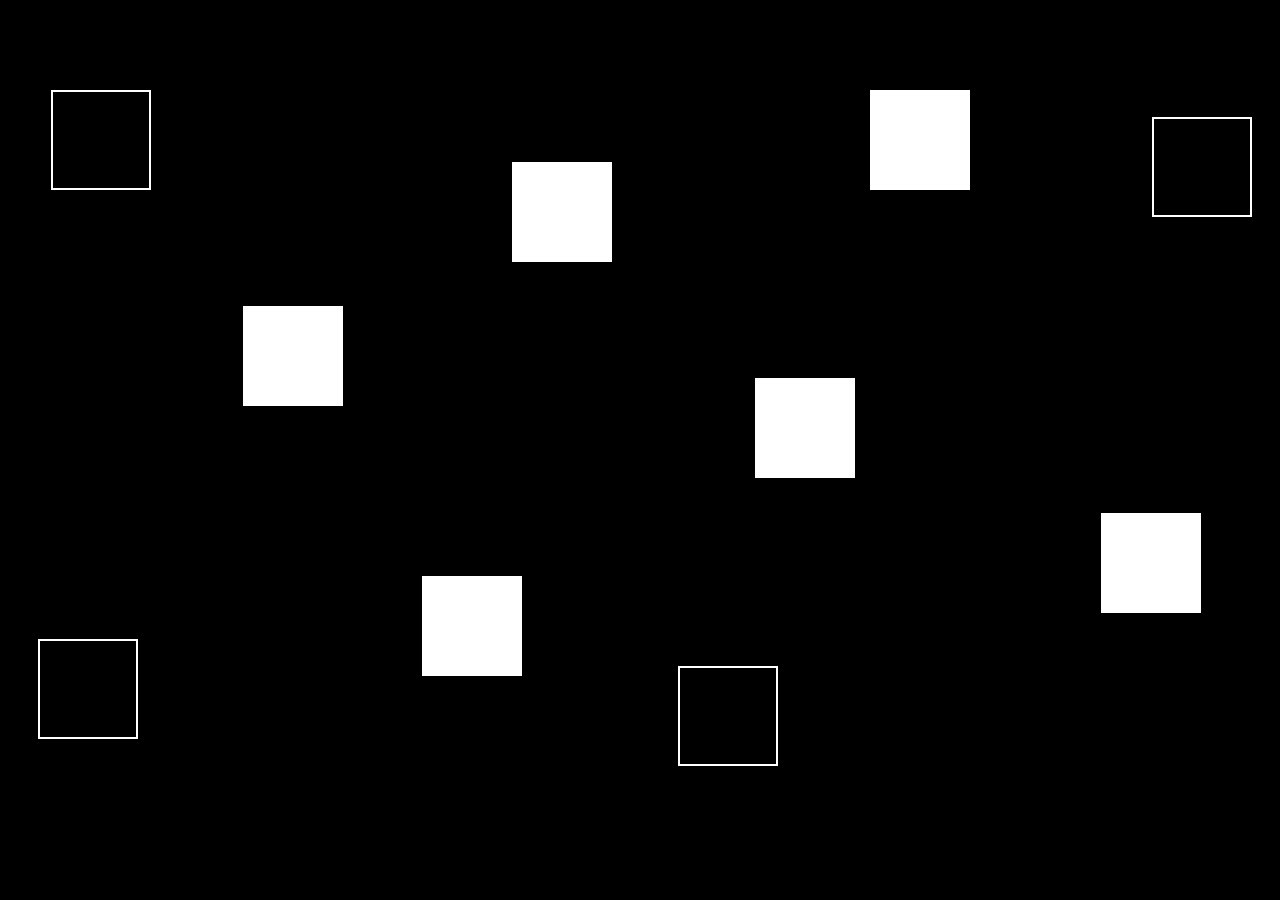
<file: 10_background_animation/index.html>
<!DOCTYPE html>
<html>
<head>
	<title> css background animation</title>
	<link rel="stylesheet" href="https://stackpath.bootstrapcdn.com/bootstrap/4.3.1/css/bootstrap.min.css" integrity="sha384-ggOyR0iXCbMQv3Xipma34MD+dH/1fQ784/j6cY/iJTQUOhcWr7x9JvoRxT2MZw1T" crossorigin="anonymous">
	<link rel="stylesheet" type="text/css" href="style.css">
	<link href="https://fonts.googleapis.com/css?family=Bad+Script&display=swap" rel="stylesheet">
	<link href="https://fonts.googleapis.com/css?family=Lobster&display=swap" rel="stylesheet">
</head>
<body>

<section>
	<div class="pd_bigPulse">
	<span></span>
	<span></span>
	<span></span>
	<span></span>
	<span></span>
	<span></span>
	<span></span>
	<span></span>
	<span></span>
	<span></span>
</div>

</section>


</body>


<script src="https://code.jquery.com/jquery-3.3.1.slim.min.js" integrity="sha384-q8i/X+965DzO0rT7abK41JStQIAqVgRVzpbzo5smXKp4YfRvH+8abtTE1Pi6jizo" crossorigin="anonymous"></script>
<script src="https://cdnjs.cloudflare.com/ajax/libs/popper.js/1.14.7/umd/popper.min.js" integrity="sha384-UO2eT0CpHqdSJQ6hJty5KVphtPhzWj9WO1clHTMGa3JDZwrnQq4sF86dIHNDz0W1" crossorigin="anonymous"></script>
<script src="https://stackpath.bootstrapcdn.com/bootstrap/4.3.1/js/bootstrap.min.js" integrity="sha384-JjSmVgyd0p3pXB1rRibZUAYoIIy6OrQ6VrjIEaFf/nJGzIxFDsf4x0xIM+B07jRM" crossorigin="anonymous"></script>

</html>
</file>
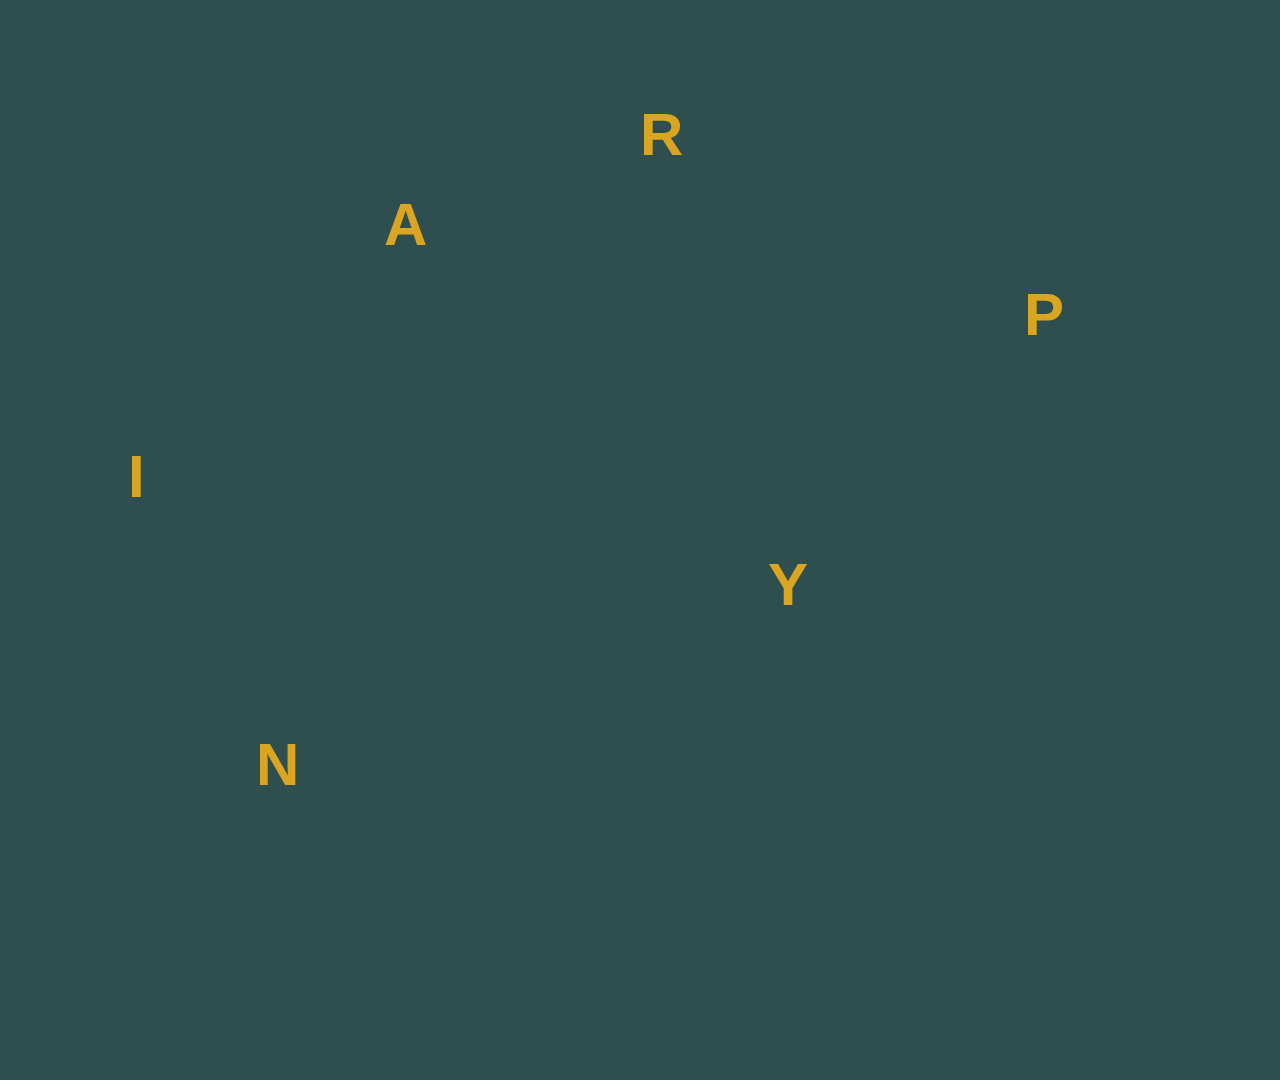
<file: 12_jQ_animation/index.html>
<!DOCTYPE html>
<html>
<head>
	<title> css Leaves Animation</title>
	<link rel="stylesheet" href="https://stackpath.bootstrapcdn.com/bootstrap/4.3.1/css/bootstrap.min.css" integrity="sha384-ggOyR0iXCbMQv3Xipma34MD+dH/1fQ784/j6cY/iJTQUOhcWr7x9JvoRxT2MZw1T" crossorigin="anonymous">
	<link rel="stylesheet" type="text/css" href="style.css">
	<link href="https://fonts.googleapis.com/css?family=Bad+Script&display=swap" rel="stylesheet">
	<link href="https://fonts.googleapis.com/css?family=Lobster&display=swap" rel="stylesheet">
	<script  src="https://code.jquery.com/jquery-3.4.1.js"  integrity="sha256-WpOohJOqMqqyKL9FccASB9O0KwACQJpFTUBLTYOVvVU="  crossorigin="anonymous"></script>

	<script src="script.js"></script>

</head>
<body>


<span id="p">	P </span>
<span id="r">	R </span>
<span id="i">	I </span>
<span id="y">	Y </span>
<span id="a">	A </span>
<span id="n">	N </span>






</body>


<script src="https://code.jquery.com/jquery-3.3.1.slim.min.js" integrity="sha384-q8i/X+965DzO0rT7abK41JStQIAqVgRVzpbzo5smXKp4YfRvH+8abtTE1Pi6jizo" crossorigin="anonymous"></script>
<script src="https://cdnjs.cloudflare.com/ajax/libs/popper.js/1.14.7/umd/popper.min.js" integrity="sha384-UO2eT0CpHqdSJQ6hJty5KVphtPhzWj9WO1clHTMGa3JDZwrnQq4sF86dIHNDz0W1" crossorigin="anonymous"></script>
<script src="https://stackpath.bootstrapcdn.com/bootstrap/4.3.1/js/bootstrap.min.js" integrity="sha384-JjSmVgyd0p3pXB1rRibZUAYoIIy6OrQ6VrjIEaFf/nJGzIxFDsf4x0xIM+B07jRM" crossorigin="anonymous"></script>

</html>
</file>
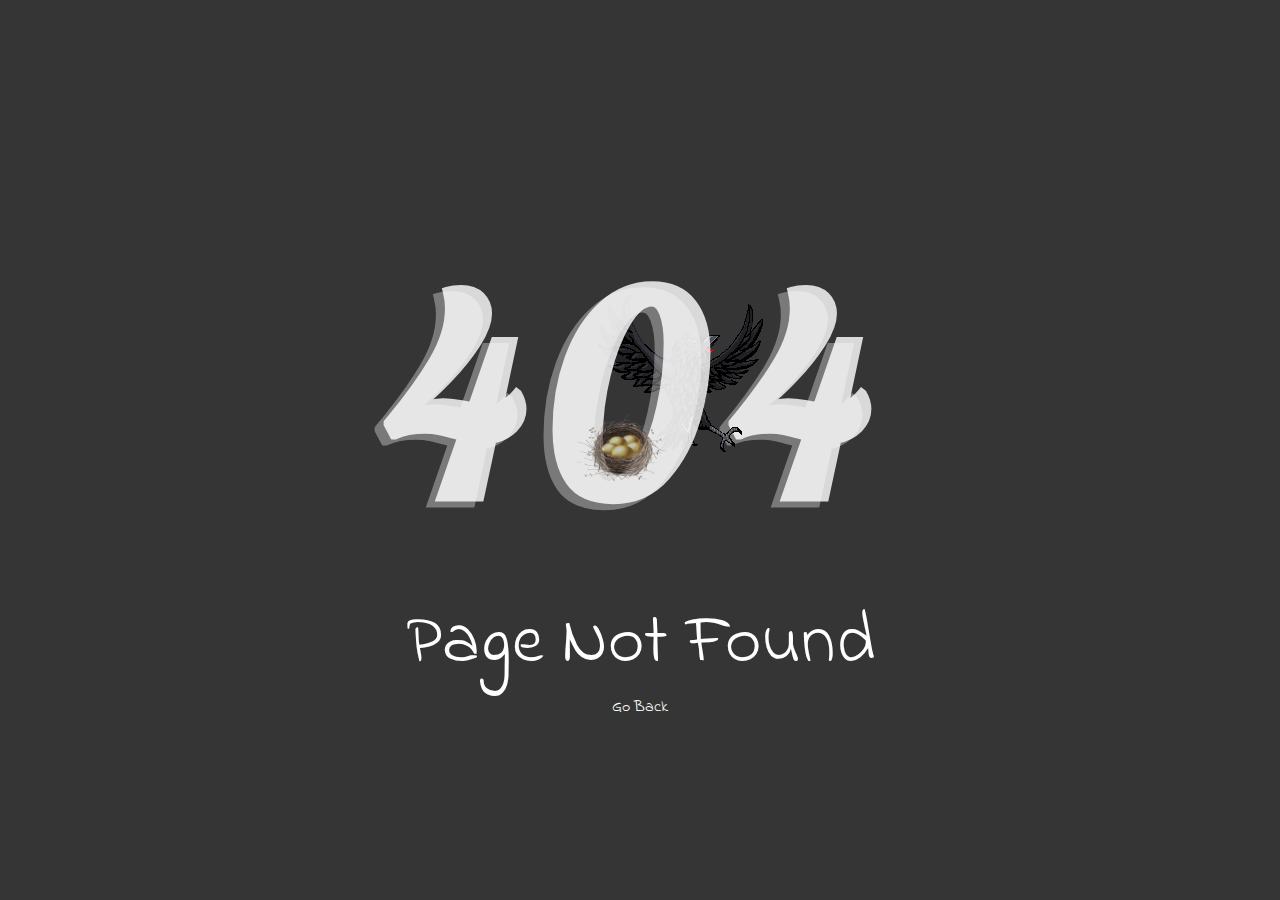
<file: 404/index.html>
<!doctype html>
<html lang="en">

<head>


    <!-- Bootstrap CSS -->
    <link rel="stylesheet" href="https://stackpath.bootstrapcdn.com/bootstrap/4.4.1/css/bootstrap.min.css" integrity="sha384-Vkoo8x4CGsO3+Hhxv8T/Q5PaXtkKtu6ug5TOeNV6gBiFeWPGFN9MuhOf23Q9Ifjh" crossorigin="anonymous">

    <!-- jquery -->
    <script src="https://cdnjs.cloudflare.com/ajax/libs/jquery/3.4.1/jquery.js"></script>

    <!-- stylesheet -->
    <link rel="stylesheet" href="style.css">
    <!-- google font -->
    <link href="https://fonts.googleapis.com/css?family=Indie+Flower&display=swap" rel="stylesheet">
    <link href="https://fonts.googleapis.com/css?family=Lobster&display=swap" rel="stylesheet">

    <title>404 page template</title>


</head>

<body>

    <img src="bird-2.gif" id="bird2">
    <img src="bird-2.gif" id="bird3">
    <img src="bird-2.gif" id="bird4">
    <img src="bird-2.gif" id="bird5">
    <div class="pd-404-div">


        <div class="curs-change">
            <img src="bird.gif" class="bird-1" id="bird1">
            <span class="">4</span>
            <span class=" spnnestaft">0</span>
            <span class="">4</span>

        </div>
        <h2>Page Not Found</h2>
        <a href="#" class="gblink">Go Back</a>
    </div>

    <div class="boll-1"></div>
    <div class="boll-2"></div>
    <div class="boll-3"></div>
    <div class="boll-4"></div>
    <div class="boll-5"></div>
    <div class="boll-6"></div>
    <div class="boll-7"></div>
    <div class="boll-8"></div>
    <div class="boll-9"></div>
    <div class="boll-10"></div>
    </div>



</body>
<script>
    setTimeout(function() {
        $('#bird1').fadeOut('fast');
    }, 1450)

    // setTimeout(function() {
    //     $('#bird1').fadeIn('fast');
    // }, 3200)

    // setTimeout(function() {
    //     $('#bird1').fadeOut('fast');
    // }, 4450)

    setTimeout(function() {
        $('#bird1').fadeIn('fast');
    }, 9600)

    setTimeout(function() {
        $('#bird1').fadeOut('fast');
    }, 10850)
</script>



</html>

</html>
</file>
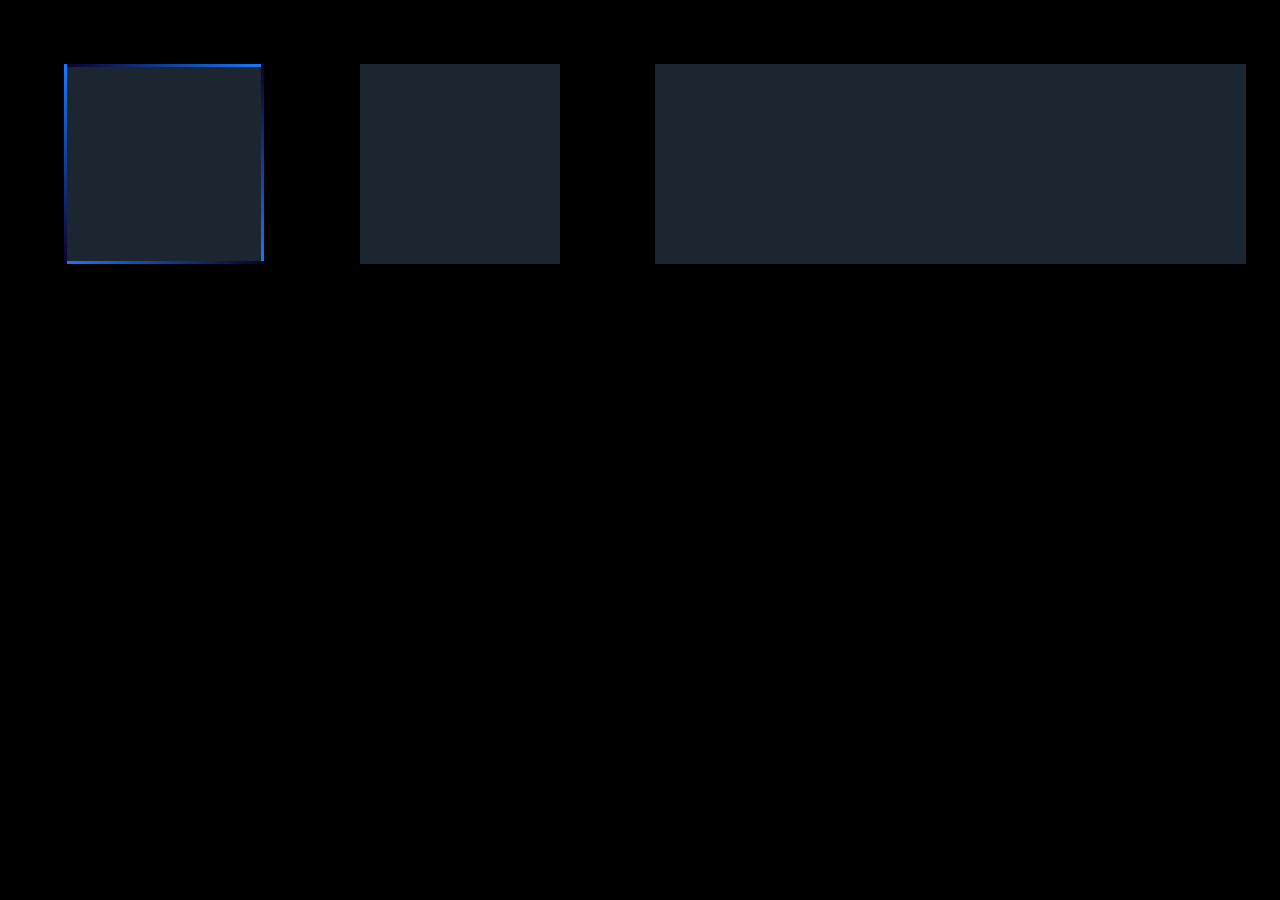
<file: 9_css_trainee/index.html>
<!DOCTYPE html>
<html>
<head>
	<title> css Trainee by priyan</title>
	<link rel="stylesheet" href="https://stackpath.bootstrapcdn.com/bootstrap/4.3.1/css/bootstrap.min.css" integrity="sha384-ggOyR0iXCbMQv3Xipma34MD+dH/1fQ784/j6cY/iJTQUOhcWr7x9JvoRxT2MZw1T" crossorigin="anonymous">
	<link rel="stylesheet" type="text/css" href="style.css">
	<link href="https://fonts.googleapis.com/css?family=Bad+Script&display=swap" rel="stylesheet">
	<link href="https://fonts.googleapis.com/css?family=Lobster&display=swap" rel="stylesheet">
</head>
<body>

<div class="row">

	<div class="col-3">
		<div class="animated_div anima1">
			<span></span>
			<span></span>
			<span></span>
			<span></span>


		</div>
	</div>

	<div class="col-3">
		<div class="animated_div2 anima2"></div>
	</div>

	<div class="col-6">
		<div class="animated_div3 anima3"></div>
	</div>


	
</div>


</body>


<script src="https://code.jquery.com/jquery-3.3.1.slim.min.js" integrity="sha384-q8i/X+965DzO0rT7abK41JStQIAqVgRVzpbzo5smXKp4YfRvH+8abtTE1Pi6jizo" crossorigin="anonymous"></script>
<script src="https://cdnjs.cloudflare.com/ajax/libs/popper.js/1.14.7/umd/popper.min.js" integrity="sha384-UO2eT0CpHqdSJQ6hJty5KVphtPhzWj9WO1clHTMGa3JDZwrnQq4sF86dIHNDz0W1" crossorigin="anonymous"></script>
<script src="https://stackpath.bootstrapcdn.com/bootstrap/4.3.1/js/bootstrap.min.js" integrity="sha384-JjSmVgyd0p3pXB1rRibZUAYoIIy6OrQ6VrjIEaFf/nJGzIxFDsf4x0xIM+B07jRM" crossorigin="anonymous"></script>

</html>
</file>
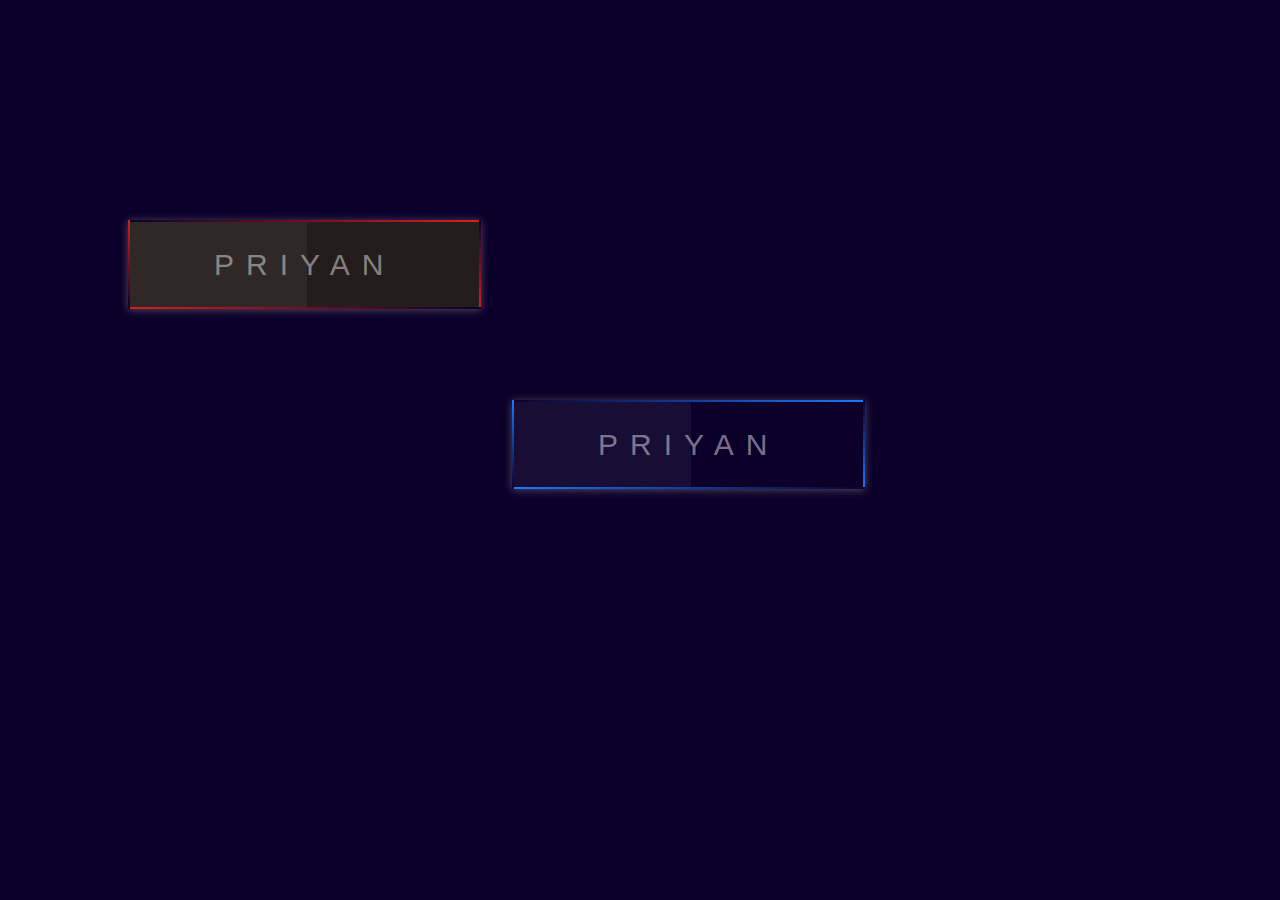
<file: animation_05/index.html>
<!DOCTYPE html>
<html>
<head>
	<title> css button animation by priyan 05</title>
	<link rel="stylesheet" href="https://stackpath.bootstrapcdn.com/bootstrap/4.3.1/css/bootstrap.min.css" integrity="sha384-ggOyR0iXCbMQv3Xipma34MD+dH/1fQ784/j6cY/iJTQUOhcWr7x9JvoRxT2MZw1T" crossorigin="anonymous">
	<link rel="stylesheet" type="text/css" href="style.css">
	<link href="https://fonts.googleapis.com/css?family=Bad+Script&display=swap" rel="stylesheet">
</head>
<body>
<a>
	
	<span></span>
	<span></span>
	<span></span>
	<span></span>
 PRIYAN

</a>



<a class="button2">
	
	<span></span>
	<span></span>
	<span></span>
	<span></span>
 PRIYAN

</a>




</body>


<script src="https://code.jquery.com/jquery-3.3.1.slim.min.js" integrity="sha384-q8i/X+965DzO0rT7abK41JStQIAqVgRVzpbzo5smXKp4YfRvH+8abtTE1Pi6jizo" crossorigin="anonymous"></script>
<script src="https://cdnjs.cloudflare.com/ajax/libs/popper.js/1.14.7/umd/popper.min.js" integrity="sha384-UO2eT0CpHqdSJQ6hJty5KVphtPhzWj9WO1clHTMGa3JDZwrnQq4sF86dIHNDz0W1" crossorigin="anonymous"></script>
<script src="https://stackpath.bootstrapcdn.com/bootstrap/4.3.1/js/bootstrap.min.js" integrity="sha384-JjSmVgyd0p3pXB1rRibZUAYoIIy6OrQ6VrjIEaFf/nJGzIxFDsf4x0xIM+B07jRM" crossorigin="anonymous"></script>

</html>
</file>
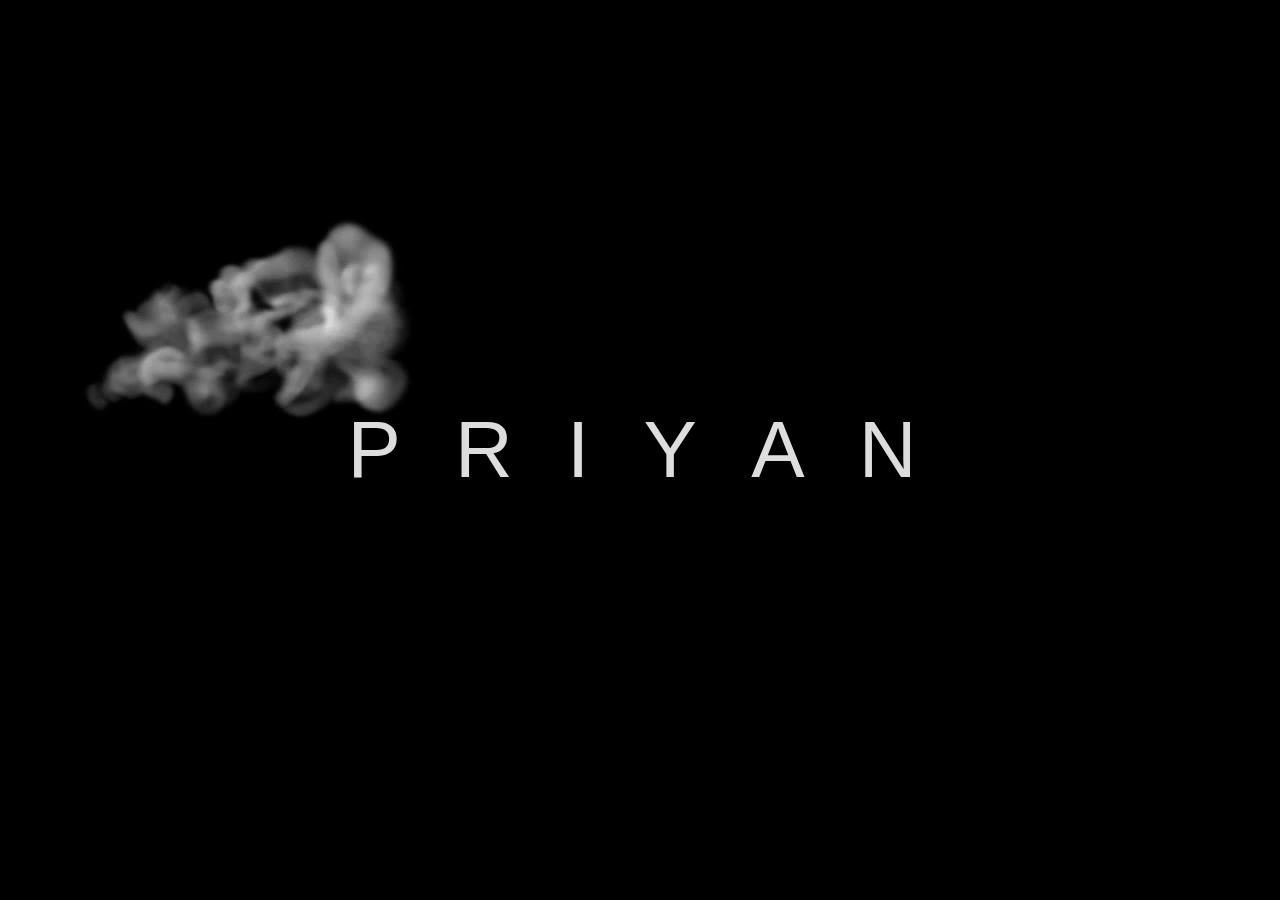
<file: animatoin_smoke_08/index.html>
<!DOCTYPE html>
<html>
<head>
	<title> css button animation by priyan 06</title>
	<link rel="stylesheet" href="https://stackpath.bootstrapcdn.com/bootstrap/4.3.1/css/bootstrap.min.css" integrity="sha384-ggOyR0iXCbMQv3Xipma34MD+dH/1fQ784/j6cY/iJTQUOhcWr7x9JvoRxT2MZw1T" crossorigin="anonymous">
	<link rel="stylesheet" type="text/css" href="style.css">
	<link href="https://fonts.googleapis.com/css?family=Bad+Script&display=swap" rel="stylesheet">
	<link href="https://fonts.googleapis.com/css?family=Lobster&display=swap" rel="stylesheet">
</head>
<body>

<section>
	<video src="smoke.mp4" autoplay muted></video>
	<h1>
		<span>P</span>
		<span>R</span>
		<span>I</span>
		<span>Y</span>
		<span>A</span>
		<span>N</span>
	</h1>
</section>




</body>


<script src="https://code.jquery.com/jquery-3.3.1.slim.min.js" integrity="sha384-q8i/X+965DzO0rT7abK41JStQIAqVgRVzpbzo5smXKp4YfRvH+8abtTE1Pi6jizo" crossorigin="anonymous"></script>
<script src="https://cdnjs.cloudflare.com/ajax/libs/popper.js/1.14.7/umd/popper.min.js" integrity="sha384-UO2eT0CpHqdSJQ6hJty5KVphtPhzWj9WO1clHTMGa3JDZwrnQq4sF86dIHNDz0W1" crossorigin="anonymous"></script>
<script src="https://stackpath.bootstrapcdn.com/bootstrap/4.3.1/js/bootstrap.min.js" integrity="sha384-JjSmVgyd0p3pXB1rRibZUAYoIIy6OrQ6VrjIEaFf/nJGzIxFDsf4x0xIM+B07jRM" crossorigin="anonymous"></script>

</html>
</file>
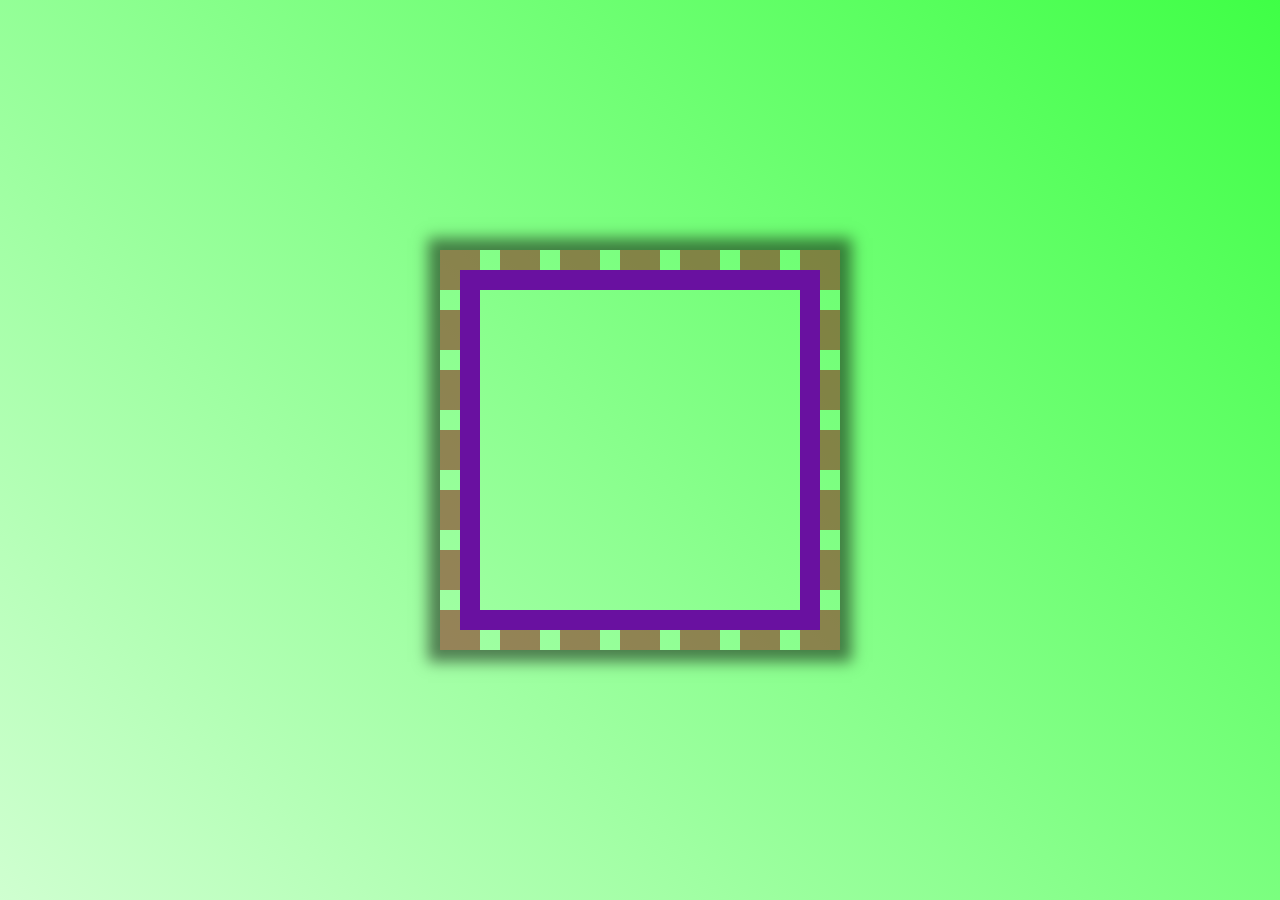
<file: css_trainee_04/index.html>
<!DOCTYPE html>
<html>
<head>
	<title> css text-animation 04</title>
	<link rel="stylesheet" href="https://stackpath.bootstrapcdn.com/bootstrap/4.3.1/css/bootstrap.min.css" integrity="sha384-ggOyR0iXCbMQv3Xipma34MD+dH/1fQ784/j6cY/iJTQUOhcWr7x9JvoRxT2MZw1T" crossorigin="anonymous">
	<link rel="stylesheet" type="text/css" href="style.css">
	<link href="https://fonts.googleapis.com/css?family=Bad+Script&display=swap" rel="stylesheet">
</head>
<body>
<div class="square">
	<span></span>
	<span></span>
	<span></span>
	<span></span>
</div>




</body>


<script src="https://code.jquery.com/jquery-3.3.1.slim.min.js" integrity="sha384-q8i/X+965DzO0rT7abK41JStQIAqVgRVzpbzo5smXKp4YfRvH+8abtTE1Pi6jizo" crossorigin="anonymous"></script>
<script src="https://cdnjs.cloudflare.com/ajax/libs/popper.js/1.14.7/umd/popper.min.js" integrity="sha384-UO2eT0CpHqdSJQ6hJty5KVphtPhzWj9WO1clHTMGa3JDZwrnQq4sF86dIHNDz0W1" crossorigin="anonymous"></script>
<script src="https://stackpath.bootstrapcdn.com/bootstrap/4.3.1/js/bootstrap.min.js" integrity="sha384-JjSmVgyd0p3pXB1rRibZUAYoIIy6OrQ6VrjIEaFf/nJGzIxFDsf4x0xIM+B07jRM" crossorigin="anonymous"></script>

</html>
</file>
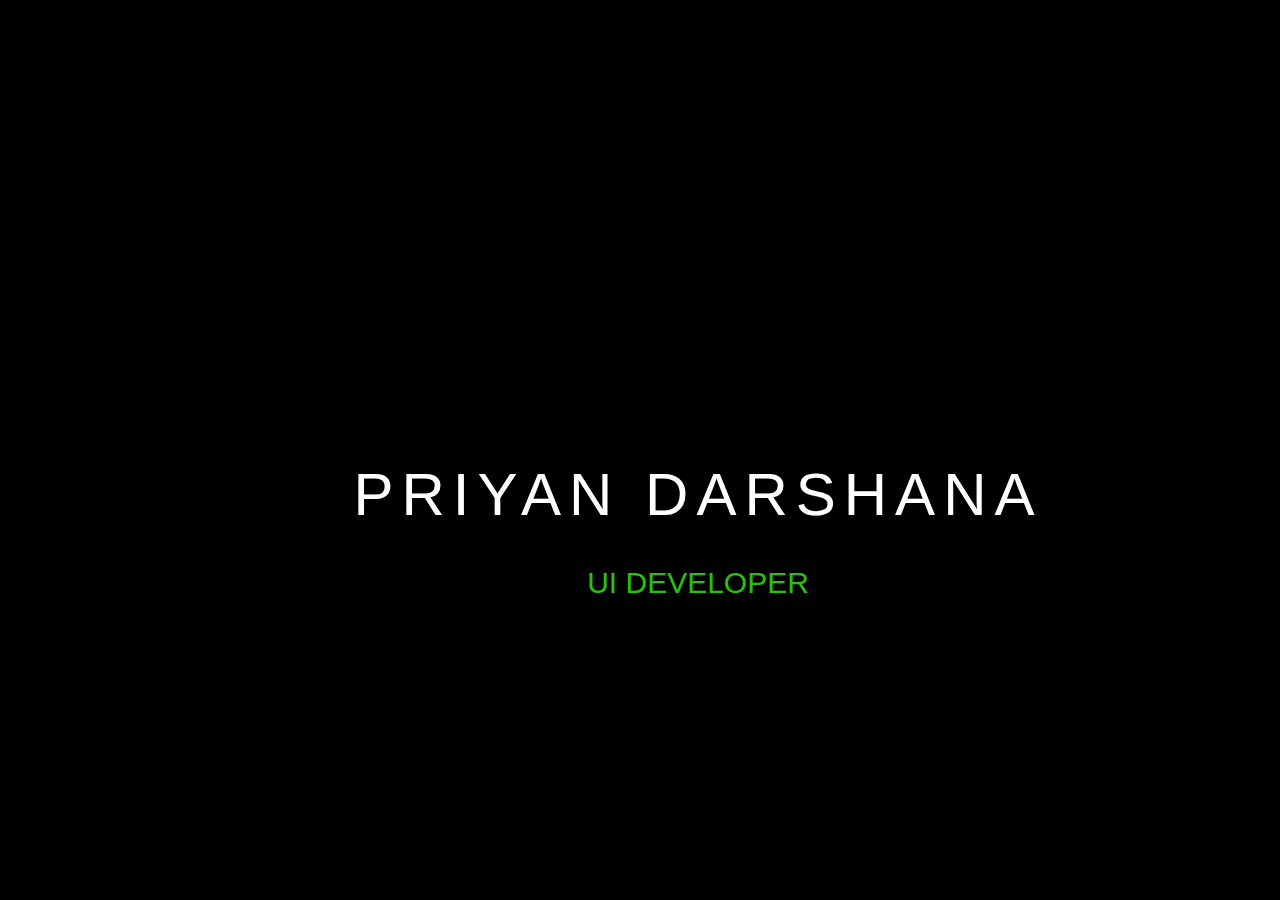
<file: Text-animation/index.html>
<!DOCTYPE html>
<html>
<head>
	<title> css text-animation 01</title>
	<link rel="stylesheet" href="https://stackpath.bootstrapcdn.com/bootstrap/4.3.1/css/bootstrap.min.css" integrity="sha384-ggOyR0iXCbMQv3Xipma34MD+dH/1fQ784/j6cY/iJTQUOhcWr7x9JvoRxT2MZw1T" crossorigin="anonymous">
	<link rel="stylesheet" type="text/css" href="style.css">
</head>
<body>
<div class="container">

<span class="heading"> Priyan Darshana </span>
<span class="para"> UI developer </span>
</div>
</body>


<script src="https://code.jquery.com/jquery-3.3.1.slim.min.js" integrity="sha384-q8i/X+965DzO0rT7abK41JStQIAqVgRVzpbzo5smXKp4YfRvH+8abtTE1Pi6jizo" crossorigin="anonymous"></script>
<script src="https://cdnjs.cloudflare.com/ajax/libs/popper.js/1.14.7/umd/popper.min.js" integrity="sha384-UO2eT0CpHqdSJQ6hJty5KVphtPhzWj9WO1clHTMGa3JDZwrnQq4sF86dIHNDz0W1" crossorigin="anonymous"></script>
<script src="https://stackpath.bootstrapcdn.com/bootstrap/4.3.1/js/bootstrap.min.js" integrity="sha384-JjSmVgyd0p3pXB1rRibZUAYoIIy6OrQ6VrjIEaFf/nJGzIxFDsf4x0xIM+B07jRM" crossorigin="anonymous"></script>

</html>
</file>
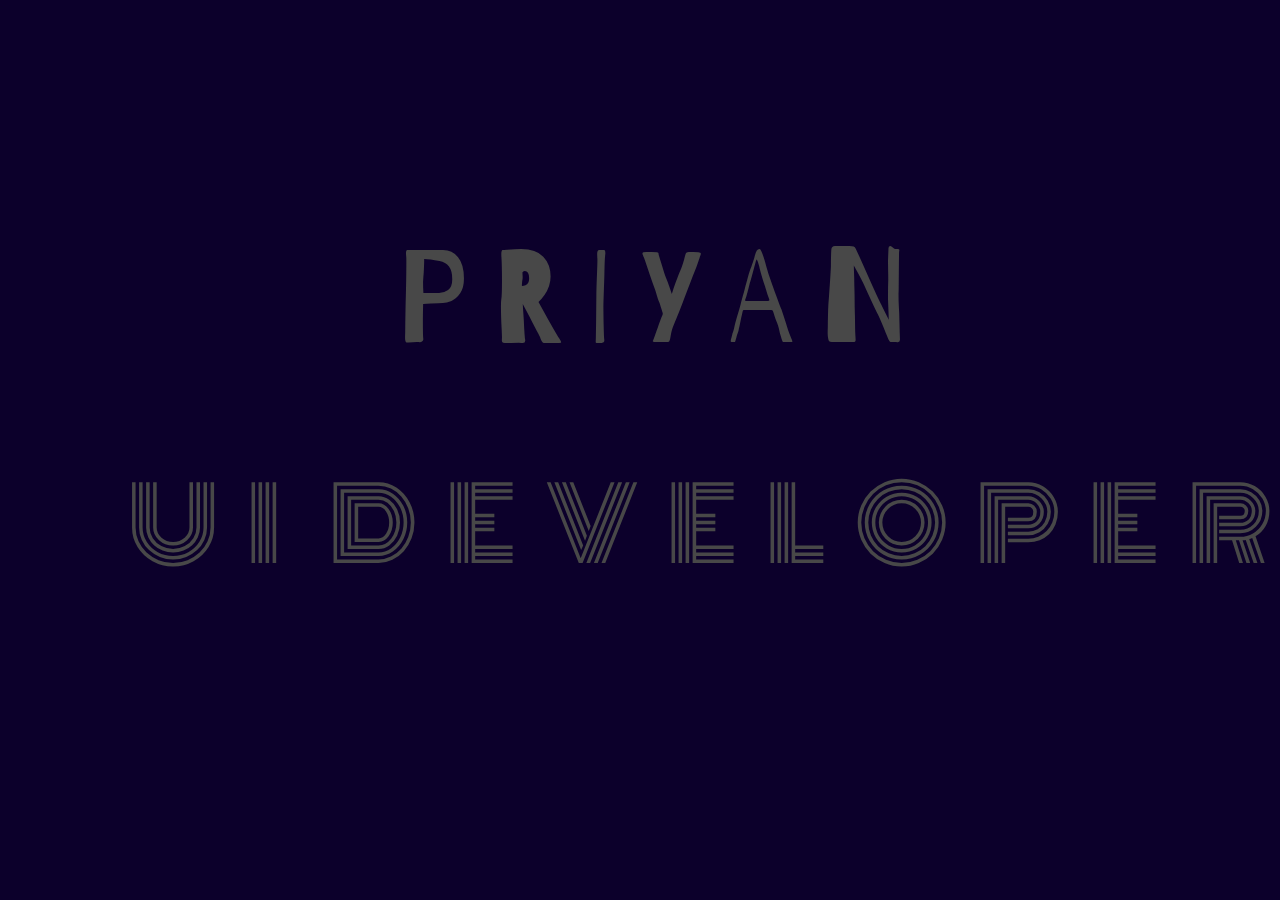
<file: text-animation_06/text-animation_06/index.html>
<!DOCTYPE html>
<html>
<head>
	<title> css button animation by priyan 05</title>
	<link rel="stylesheet" href="https://stackpath.bootstrapcdn.com/bootstrap/4.3.1/css/bootstrap.min.css" integrity="sha384-ggOyR0iXCbMQv3Xipma34MD+dH/1fQ784/j6cY/iJTQUOhcWr7x9JvoRxT2MZw1T" crossorigin="anonymous">
	<link rel="stylesheet" type="text/css" href="style.css">
	<link href="https://fonts.googleapis.com/css?family=Bad+Script&display=swap" rel="stylesheet">
	<link href="https://fonts.googleapis.com/css?family=Barriecito&display=swap" rel="stylesheet">
	<link href="https://fonts.googleapis.com/css?family=Barriecito|Londrina+Shadow&display=swap" rel="stylesheet">
		<link href="https://fonts.googleapis.com/css?family=Barriecito|Londrina+Shadow|Monoton&display=swap" rel="stylesheet">
</head>
<body>
<ul >	
	<li>P</li>
	<li>R</li>
	<li>I</li>
	<li>Y</li>
	<li>A</li>
	<li>N</li>

</ul>

<ul class="listUL">

	<li>U</li>
	<li>I</li>
	<li class="space"> </li>
	<li>D</li>
	<li>E</li>
	<li>V</li>
	<li>E</li>
	<li>L</li>
	<li>O</li>
	<li>P</li>
	<li>E</li>
	<li>R</li>



</ul>




</body>


<script src="https://code.jquery.com/jquery-3.3.1.slim.min.js" integrity="sha384-q8i/X+965DzO0rT7abK41JStQIAqVgRVzpbzo5smXKp4YfRvH+8abtTE1Pi6jizo" crossorigin="anonymous"></script>
<script src="https://cdnjs.cloudflare.com/ajax/libs/popper.js/1.14.7/umd/popper.min.js" integrity="sha384-UO2eT0CpHqdSJQ6hJty5KVphtPhzWj9WO1clHTMGa3JDZwrnQq4sF86dIHNDz0W1" crossorigin="anonymous"></script>
<script src="https://stackpath.bootstrapcdn.com/bootstrap/4.3.1/js/bootstrap.min.js" integrity="sha384-JjSmVgyd0p3pXB1rRibZUAYoIIy6OrQ6VrjIEaFf/nJGzIxFDsf4x0xIM+B07jRM" crossorigin="anonymous"></script>

</html>
</file>
<file: 10_background_animation/style.css>
body{
	padding: 0;
	margin: 0;

}

section	{
	position: absolute;
	height: 100vh;
	width: 100%;
	background:#000;
	overflow: hidden;
	animation: pd_change_background_color 20s linear infinite
}

.pd_bigPulse{
	width: 100%;
	height: 100%;

}

.pd_bigPulse span{

	width:100px;
	height: 100px;
	background: #fff;
	position: absolute;
	
}


.pd_bigPulse span:nth-child(1){

    top: 10%; 
    left: 4%;
    animation: pd_animate_square 10s linear infinite;

}


.pd_bigPulse span:nth-child(2){

	top: 34%;
    left: 19%; 
    animation: pd_animate_square 10s linear infinite;
}



.pd_bigPulse span:nth-child(3){

	top: 18%;
    left: 40%;
    animation: pd_animate_square 15s linear infinite;

}
.pd_bigPulse span:nth-child(4){

	top: 71%;
    left: 3%;
    animation: pd_animate_square 18s linear infinite;
}
.pd_bigPulse span:nth-child(5){

	top: 10%;
    left: 68%;
    animation: pd_animate_square 8s linear infinite;

}
.pd_bigPulse span:nth-child(6){

	top: 57%;
    left: 86%;
    animation: pd_animate_square 10s linear infinite;
}
.pd_bigPulse span:nth-child(7){

	top: 74%;
    left: 53%;
    animation: pd_animate_square 12s linear infinite;

}
.pd_bigPulse span:nth-child(8){

	top: 64%;
    left: 33%;
    animation: pd_animate_square 17s linear infinite;

}

.pd_bigPulse span:nth-child(9){

	top: 42%;
    left: 59%;
    animation: pd_animate_square 10s linear infinite;


}

.pd_bigPulse span:nth-child(10){

	top: 13%;
    left: 90%;
    animation: pd_animate_square 17s linear infinite;

}


.pd_bigPulse span:nth-child(3n+1){

background:transparent;
border:2px solid #fff;

}



/* ---------------- animation square --------------------- */

@keyframes pd_animate_square{

	0%{
		transform: scale(0) translateY(0) rotate(0deg);
		opacity: 1;

	}
	100%{
		transform: scale(1) translateY(-100px) rotate(360deg);
		opacity: 0;

	}
}


/* ---------------------- change background color --------------------- */

@keyframes pd_change_background_color{
	
	0%{



	}	
	25%{

		background-color: red;
	}

	50%{

		background-color: orange;

	}

	75%{

		background-color: blue;

	}
	100%{
		background-color: black;

	}

}
</file>
<file: 12_jQ_animation/style.css>
body{
	padding: 0;
	margin: 0;
	height: 120vh;

    background: #2F4F4F;
}


span{
	position: absolute;
	    font-size: 60px;
    text-transform: uppercase;
    color: #DAA520;
    font-weight: 700;
}


span:after{
	content: '';
	width: 100%;
	height: 2px;
	background-color:red;
	position: absolute;
	display: none;
}

span:nth-child(1){
		top: 30%;
		left:80%;
		transition: all .6s ease-in;
	transition-delay: .8s;

}


span:nth-child(2){
	top: 10%;
	left:50%;
	transition:  all .6s ease-in;
	transition-delay: .9s;


}

span:nth-child(3){

    top: 48%;
    left: 10%;
    transition: all .6s ease-in;
    transition-delay: 1s;
   

}

span:nth-child(4){

	top:60%;
	left:60%;
	transition: all 1.2s ease-in;
	transition-delay: 1.2;
	

}

span:nth-child(5){

		top:20%;
		left:30%;
		transition-delay: 1.3s;
		transition: all 1.3s ease-in;

}

span:nth-child(6){

	top:80%;
	left:20%;
	transition-delay: 1.4s;
	transition: all 1.4s ease-in;

}
</file>
<file: animation_05/style.css>
body{
	margin: 0;
	padding: 0;
	font-family: sans-serif;
	background: #0c002b;

}
a{
	transform: translateY(-50px);
    position: absolute;
    top: 50%;
    left: 40%;
    transform: translateY(-50% -50%);
    color: #1670f0;
    padding: 22px 86px;
    font-size: 30px;
    letter-spacing: 2px;
    text-transform: uppercase;
    text-decoration: none;
    box-shadow: 0px 1px 8px 0px rgba(154, 147, 147, 0.5);
    overflow: hidden;
    color: #ffffff73 !important;
        letter-spacing: 12px;

}

a:before{
	content: '';
	position: absolute;
	top: 2px;
	left: 2px;
	bottom: 2px;
	width: 50%;
	background: rgba(255,255,255,0.05);
}

a span:nth-child(1){
	position: absolute;
	top: 0;
	left: 0;
	width: 100%;
	height: 2px;
	background: linear-gradient(to right, #0c002b,#1779ff );
	animation: animate1 2s linear infinite;
	

}

@keyframes animate1{
	0%{
		transform: translateX(-100%);

	}
	100%{
		transform: translateX(100%);
	}
}





a span:nth-child(2){
	position: absolute;
	top: 0;
	right: 0;
	width: 2px;
	height: 100%;
	background: linear-gradient(to bottom, #0c002b,#1779ff );
	animation: animate2 2s linear infinite;
	animation-delay: 1s
	
}


@keyframes animate2{
	0%{
		transform: translateY(-100%);

	}
	100%{
		transform: translateY(100%);

	}
}




a span:nth-child(3){
	position: absolute;
	left: 0;
	bottom: 0;
	width: 100%;
	height: 2px;
	background: linear-gradient(to left, #0c002b,#1779ff );
	animation: animate3 2s linear infinite;
}


@keyframes animate3 {

	0%{
		transform: translateX(100%);

	}
	100%{
		transform: translateX(-100%;);

	}
}





a span:nth-child(4){
	position: absolute;
	top: 0;
	left: 0;
	width: 2px;
	height: 100%;
	background: linear-gradient(to top, #0c002b,#1779ff );
	animation: animate4 2s linear infinite;
	animation-delay: 1s;

	
}


@keyframes animate4{

	0%{
		transform: translateY(100%);

	}
	100%{
		transform: translateY(-100%);

	}

}




/* ============= button 2 ================= */

.button2{
	    top: 30%;
	left: 10%;
    background: #251c1c;
}

.button2 span:nth-child(1){
	background: linear-gradient(to right, #0c002b,#da1d1d  ) !important;
}

.button2 span:nth-child(2){
	background: linear-gradient(to bottom, #0c002b,#da1d1d  ) !important;
}

.button2 span:nth-child(3){
	background: linear-gradient(to left, #0c002b,#da1d1d  ) !important;
}

.button2 span:nth-child(4){
	background: linear-gradient(to top, #0c002b,#da1d1d  ) !important;
}
</file>
<file: animatoin_smoke_08/style.css>
body{
	margin: 0;
	padding: 0;
}
section{
	height: 100vh;
	background: #000;
}

video{
	object-fit: cover;
}

h1{
	position: absolute;
	margin: 0;
	padding: 0;
	top: 50%;
	width: 100%;
	transform: translateY(-50%);
	text-align: center;
	color: #ddd;
	font-family: sans-serif;
	letter-spacing: 0.2em;
	font-size: 5em;
	z-index: 9999;
}

h1 span{
	display: inline-block;
	animation: animate 4s linear forwards;
}

@keyframes animate{

	0%{
		opacity: 0;
		transform: rotateY(90deg);
		filter: blur(10px);
		color:red;
	}

	5%{
		font-family: 'Lobster', cursive;
	}

	50%{
		color:#8a3cab;
		font-family: 'Lobster', cursive;
	}

	60%{
		color:;
		font-family: 'Lobster', cursive;
	}



	100%{
		opacity: 1;
		transform: rotateY(0deg);
		filter: blur(0);
		color: #ffbc00;
    text-shadow: 0px 1px 7px #edffe0fa;
    font-family: 'Lobster', cursive;
	}



}

h1 span:nth-child(1){
	animation-delay: 0.8s;
}

h1 span:nth-child(2){
	animation-delay: 1s;
}

h1 span:nth-child(3){
	animation-delay: 1.2s;
}

h1 span:nth-child(4){
	animation-delay: 1.8s;
}

h1 span:nth-child(5){
	animation-delay: 2s;
}

h1 span:nth-child(6){
	animation-delay: 2.2s;
}
</file>
<file: css_trainee_04/style.css>
body{
	margin: 0;
	padding: 0;
	display: flex;
	align-items: center;
	justify-content: center;
	height: 100vh;
	background:linear-gradient(45deg, #cfffd0, #3fff46);

}

.square{
	position: relative;
	width: 400px;
	height: 400px;
	animation: rotate 4s linear infinite;
	border:20px dashed rgba(140, 20, 20, 0.52);
	box-shadow: 0 0 14px 12px rgba(0,0,0,0.5), inset 0 0 0 20px rgba(0,0,0,0.4);


}

@keyframes rotate{
	0%{
		transform: rotate(360deg);
	}
	100%{
		transform: rotate(0deg);
	}

}



.square span{
	position: absolute;
	top: 0;
	left: 0;
	width:100%;
	height: 100%;
	display: block;
	overflow: hidden;
}

.square span:before{
	content: '';
	position: absolute;
	width: 100%;
	height: 100%;
	border:none;
	border-top: 20px solid #6911a0;
	animation: animate 2s linear infinite;
}

@keyframes animate{
	0%{
		left: -100%;
	}
	25%{
		left:0%;
	}

	50%,100%{
		left:100%;
	}


}





.square span:nth-child(1){
	transform: rotate(0deg);
}


.square span:nth-child(2){
	transform: rotate(90deg);
}

.square span:nth-child(3){
	transform: rotate(180deg);
}

.square span:nth-child(4){
	transform: rotate(270deg);
}

.square span:nth-child(1):before{
	animation-delay: 0s;
}

.square span:nth-child(2):before{
	animation-delay: 0.5s;
}
.square span:nth-child(3):before{
	animation-delay: 1s;
}
.square span:nth-child(4):before{
	animation-delay: 1.5s;
}
</file>
<file: Text-animation/style.css>
body{
	background-color: black;
	margin:0
	padding:0;
}

.container span{
	display: block;
	text-transform: uppercase;
}
.container{
	text-align: center;
	position: absolute;
	left: 10%;
	top:50%;
	width: 100%;
	transform: translate(-50%, -50%;);
}

.heading{
	font-size: 60px;
	font-weight: 700px;
	letter-spacing: 8px;
	margin-bottom: 20px;
	color: white;
	position: relative;
	background:black;
	animation: text 3s 1;
}
.para{
	font-size: 30px;
	color:  #2bc00e ;

}

@keyframes text{
	0%{
		color: black;
		margin-bottom: -40px;
	}
	30%{
		letter-spacing: 25px;
		margin-bottom: -40px;

	}
	80%{
		letter-spacing: 8px;
		margin-bottom: -40px;
	}
}

@media only screen and (max-width: 767px) {
	.container{
		left: 0%;
	}
	.heading{
		font-size: 36px;
	}

}
</file>
<file: text-animation_06/text-animation_06/style.css>
body{
	margin: 0;
	padding: 0;
	font-family: sans-serif;
	background: #0c002b;

}

ul{
	padding: 0;
	margin: 0;
    top: 22%;
    left: 31%;
	position: absolute;
	display: flex;
	position: absolute;
	font-family: 'Barriecito', cursive;


}

ul li{
	list-style: none;
	color: #484848;
	    letter-spacing: 28px;
    font-size: 130px;
	animation:animate 1.5s linear infinite;
}


@keyframes animate{

		0%{
			color:#484848;
			text-shadow: none;
		}

		90%{ 
		color:#484848;
		text-shadow: none; }

		100%{
			color:#fff900;
			text-shadow: 0 0  7px #fff900, 0 0 50px #ff6c00;
		}
}


ul li:nth-child(1){
	animation-delay: 0.2s;
}

ul li:nth-child(2){
	animation-delay: .4s;
}

ul li:nth-child(3){
	animation-delay: .6s;
}

ul li:nth-child(4){
	animation-delay: .8s;
}

ul li:nth-child(5){
	animation-delay: 1s;
}

ul li:nth-child(6){
	animation-delay: 1.2s;
}




/* =============== ui developer ================= */

.listUL{
	top: 50% !important;
    left: 10% !important;
}

.listUL li{
	list-style: none;
	color: #484848;
	letter-spacing: 28px;
    font-size: 100px;
	animation:animate2 1.5s linear infinite;
	font-family: 'Monoton', cursive;

}

.space{
	padding-left: 20px;
}


.listUL li:nth-child(1){
	animation-delay: 0.2s;
}

.listUL li:nth-child(2){
	animation-delay: .4s;
}

.listUL li:nth-child(3){
	animation-delay: 0.6s;
}

.listUL li:nth-child(4){
	animation-delay: 0.8s;
}

.listUL li:nth-child(5){
	animation-delay: 1s;
}

.listUL li:nth-child(6){
	animation-delay: 1.2s;
}

.listUL li:nth-child(7){
	animation-delay: 1.4s;
}

.listUL li:nth-child(8){
	animation-delay: 1.6s;
}

.listUL li:nth-child(9){
	animation-delay: 1.8s;
}

.listUL li:nth-child(10){
	animation-delay: 2s;
}

.listUL li:nth-child(11){
	animation-delay: 2.2s;
}
.listUL li:nth-child(12){
	animation-delay: 2.4s;
}



@keyframes animate2{

		0%{
			color:#484848;
			text-shadow: none;
		}

		90%{ 
		color:#484848;
		text-shadow: none; }

		100%{
			    color: #f572eb;
    				text-shadow: 0 0 7px #fffa25, 0 0 50px #22ec3b;
		}
}
</file>
<file: 404/style.css>
body {
    background: #353535;
    height: 100vh;
    display: flex;
    justify-content: center;
    align-items: center;
    text-align: center;
    animation: body_animate 20s infinite;
    overflow: hidden;
}

.curs-change {
    cursor: url(curs.png), auto;
}

@keyframes body_animate {
    0% {
        background: #353535;
    }
    25% {
        background: #1b1717;
    }
    50% {
        background: #250101;
    }
    75% {
        background: #010425;
    }
    100% {
        background: #353535;
    }
}

.pd-404-div {
    width: 100%;
    position: relative;
    z-index: 999;
}

.pd-404-div span {
    color: #ffffffcf;
    letter-spacing: 25px;
    font-size: 280px;
    font-weight: 900;
    /* font-family: 'Indie Flower', cursive; */
    font-family: 'Lobster', cursive;
    text-shadow: -9px 6px 0px #ffffff57;
    z-index: 9999999999999999999999;
}

h2 {
    font-family: 'Indie Flower', cursive;
    color: white;
    font-size: 70px;
}

.gblink {
    font-family: 'Indie Flower', cursive;
    color: white;
    position: relative;
}

.gblink:hover {
    color: white;
    text-decoration: none;
}


/* =========== boll 1 =========== */

.boll-1 {
    position: absolute;
    top: -35%;
    background: #7138383d;
    width: 50px;
    height: 50px;
    left: 20%;
    border-radius: 80px;
    animation: boll_1 50s infinite;
}

@keyframes boll_1 {
    0% {}
    25% {
        width: 80px;
        height: 80px;
    }
    50% {}
    75% {}
    100% {
        top: 150%;
        width: 50px;
        height: 50px;
    }
}


/* =========== boll 2 =========== */

.boll-2 {
    position: absolute;
    top: -35%;
    background: #7138383d;
    width: 50px;
    height: 50px;
    left: 50%;
    border-radius: 80px;
    animation: boll_2 50s infinite;
    animation-delay: 10s;
    z-index: -1;
}

@keyframes boll_2 {
    0% {}
    25% {
        width: 80px;
        height: 80px;
    }
    50% {}
    75% {}
    100% {
        top: 150%;
        width: 50px;
        height: 50px;
    }
}


/* =========== boll 3 =========== */

.boll-3 {
    position: absolute;
    top: -35%;
    background: #8474743d;
    width: 50px;
    height: 50px;
    left: 64%;
    border-radius: 80px;
    animation: boll_3 50s infinite;
    animation-delay: 15s;
    z-index: -1;
}

@keyframes boll_3 {
    0% {}
    25% {
        width: 80px;
        height: 80px;
    }
    50% {}
    75% {}
    100% {
        top: 150%;
        width: 50px;
        height: 50px;
    }
}


/* =========== boll 4 =========== */

.boll-4 {
    position: absolute;
    top: -35%;
    background: #0951ab45;
    width: 50px;
    height: 50px;
    left: 2%;
    border-radius: 80px;
    animation: boll_4 50s infinite;
    animation-delay: 20s;
    z-index: -1;
}

@keyframes boll_4 {
    0% {}
    25% {
        width: 80px;
        height: 80px;
    }
    50% {}
    75% {}
    100% {
        top: 150%;
        width: 50px;
        height: 50px;
    }
}


/* =========== boll 5 =========== */

.boll-5 {
    position: absolute;
    top: -35%;
    background: #0d6d0145;
    width: 50px;
    height: 50px;
    left: 80%;
    border-radius: 80px;
    animation: boll_5 50s infinite;
    animation-delay: 2s;
    z-index: -1;
}

@keyframes boll_5 {
    0% {}
    25% {
        width: 80px;
        height: 80px;
    }
    50% {}
    75% {}
    100% {
        top: 150%;
        width: 50px;
        height: 50px;
    }
}


/* =========== boll 6 =========== */

.boll-6 {
    position: absolute;
    top: -35%;
    background: #69006145;
    width: 50px;
    height: 50px;
    left: 94%;
    border-radius: 80px;
    animation: boll_6 50s infinite;
    animation-delay: 10s;
    z-index: -1;
}

@keyframes boll_6 {
    0% {}
    25% {
        width: 80px;
        height: 80px;
    }
    50% {}
    75% {}
    100% {
        top: 150%;
        width: 50px;
        height: 50px;
    }
}


/* =========== boll 7 =========== */

.boll-7 {
    position: absolute;
    top: -35%;
    background: #69006145;
    width: 50px;
    height: 50px;
    left: 27%;
    border-radius: 80px;
    animation: boll_7 50s infinite;
    animation-delay: 10s;
    z-index: -1;
}

@keyframes boll_7 {
    0% {}
    25% {
        width: 80px;
        height: 80px;
    }
    50% {}
    75% {}
    100% {
        top: 150%;
        width: 50px;
        height: 50px;
    }
}


/* =========== boll 8 =========== */

.boll-8 {
    position: absolute;
    top: -35%;
    background: #025d0d45;
    width: 50px;
    height: 50px;
    left: 38%;
    border-radius: 80px;
    animation: boll_8 50s infinite;
    animation-delay: 4s;
    z-index: -1;
}

@keyframes boll_8 {
    0% {}
    25% {
        width: 80px;
        height: 80px;
    }
    50% {}
    75% {}
    100% {
        top: 150%;
        width: 50px;
        height: 50px;
    }
}


/* =========== boll 9 =========== */

.boll-9 {
    position: absolute;
    top: -35%;
    background: #09005045;
    width: 50px;
    height: 50px;
    left: 8%;
    border-radius: 80px;
    animation: boll_9 50s infinite;
    animation-delay: 5s;
    z-index: -1;
}

@keyframes boll_9 {
    0% {}
    25% {
        width: 80px;
        height: 80px;
    }
    50% {}
    75% {}
    100% {
        top: 150%;
        width: 50px;
        height: 50px;
    }
}


/* =========== boll 10 =========== */

.boll-10 {
    position: absolute;
    top: -35%;
    background: #004e4445;
    width: 50px;
    height: 50px;
    left: 85%;
    border-radius: 80px;
    animation: boll_10 50s infinite;
    animation-delay: 20s;
    z-index: -1;
}

@keyframes boll_10 {
    0% {}
    25% {
        width: 80px;
        height: 80px;
    }
    50% {}
    75% {}
    100% {
        top: 150%;
        width: 50px;
        height: 50px;
    }
}


/* /////////////////////////////////////// */


/* .pd-404-div .span404:nth-child(2) {
    animation: anim4_1 2s;
}

@keyframes anim4_1 {
    0% {}
    50% {
        font-size: 300px;
    }
} */


/* ====== */


/* 
.pd-404-div .span404:nth-child(3) {
    animation-delay: 1s;
}

@keyframes anim4_2 {
    0% {}
    50% {
        font-size: 300px;
    }
} */


/* ====== */


/* .pd-404-div .span404:nth-child(4) {
    animation: anim4_3 2s;
    animation-delay: 2s;
}

@keyframes anim4_3 {
    0% {}
    50% {
        font-size: 300px;
    }
} */


/* ================================== */

.bird-1 {
    position: absolute;
    animation: animate_bird_1 1s;
}


/* ============= bird 2 animation ===== */

#bird2 {
    position: absolute;
    top: 0%;
    left: -15%;
    filter: contrast(0.1) invert(0.01);
    opacity: 0.1;
    animation: animateBird2 20s infinite;
}

@keyframes animateBird2 {
    0% {}
    100% {
        left: 110%;
    }
}


/* ============= bird 3 animation ===== */

#bird3 {
    position: absolute;
    top: 10%;
    left: -15%;
    filter: contrast(0.1) invert(0.01);
    opacity: 0.1;
    animation: animateBird3 20s infinite;
    transform: scale(0.8);
    animation-delay: 4s;
}

@keyframes animateBird3 {
    0% {}
    100% {
        left: 110%;
    }
}


/* ============= bird 4 animation ===== */

#bird4 {
    position: absolute;
    top: 0%;
    left: -15%;
    filter: contrast(0.1) invert(0.01);
    opacity: 0.1;
    animation: animateBird4 20s infinite;
    transform: scale(0.7);
    animation-delay: 3s;
}

@keyframes animateBird4 {
    0% {}
    100% {
        left: 110%;
    }
}


/* ============= bird 5 animation ===== */

#bird5 {
    position: absolute;
    top: 15%;
    left: -15%;
    filter: contrast(0.1) invert(0.01);
    opacity: 0.1;
    animation: animateBird5 20s infinite;
    transform: scale(0.5);
    animation-delay: 2s;
}

@keyframes animateBird5 {
    0% {}
    100% {
        left: 110%;
    }
}


/* =========== nest ============ */

.spnnestaft {
    position: relative;
}

.spnnestaft::after {
    content: '';
    background: url(nest.png);
    width: 100px;
    height: 100px;
    position: absolute;
    left: 20px;
    bottom: 20%;
    background-size: cover;
    background-repeat: no-repeat;
    /* z-index: -1; */
    filter: opacity(0.7);
}

filter: opacity(0.7);

}
</file>
<file: 9_css_trainee/style.css>
body{
	margin: 0;
	padding: 0;
	background-color: black;

}



.row{
	padding: 5%;
}



/* =================================border animation set ========================*/

.animated_div{
	position: absolute;
	background:#1B2631;
	width: 200px;
	height: 200px;
	overflow: hidden;
	animation:animateed_div1 2s linear infinite ;

}
.animated_div span:nth-child(1){

	top: 0;
	left: 0;
	height: 3px;
	width: 100%;
	background: linear-gradient(to right, #0c002b,#1779ff );
	position: absolute;
	animation: borderani1 2s linear infinite;
}

.animated_div span:nth-child(2){

	right: 0;
	top: 0;
	height: 100%;
	width: 3px;
	background: linear-gradient(to bottom, #0c002b,#1779ff );
	position: absolute;
	animation: borderani2 2s linear infinite;
}

.animated_div span:nth-child(3){

	bottom: 0;
	right: 0;
	height: 3px;
	width: 100%;
	background: linear-gradient(to left, #0c002b,#1779ff );
	position: absolute;
	animation: borderani3 2s linear infinite;
}


.animated_div span:nth-child(4){

	left: 0;
	bottom: 0;
	height: 100%;
	width: 3px;
	background: linear-gradient(to top, #0c002b,#1779ff );
	position: absolute;
	animation: borderani4 2s linear infinite;
}


/* div animation*/


@keyframes animateed_div1 {

	0%{

		background:#1B2631;

	}


	100%{
	background:black;
	}
}




@keyframes borderani1{

	0%{
		transform: translateX(-100%);
	
	}


	100%{
		transform: translateX(100%);
	}


}


@keyframes borderani2{

	0%{
		transform: translateY(-100%);
	
	}


	100%{
		transform: translateY(100%);
	}


}

@keyframes borderani3{

	0%{
		transform: translateX(100%);
	
	}


	100%{
		transform: translateX(-100%);
	}


}

@keyframes borderani4{

	0%{
		transform: translateY(100%);
	
	}


	100%{
		transform: translateY(-100%);
	}


}



/* --------------------- boder animation set end -------------------------*/





















/* ================== animated set 2 ======================= */

.animated_div2{
	position: absolute;
	background:#1B2631;
	width: 200px;
	height: 200px;
	overflow: hidden;
	animation:animateed_div2 5s linear infinite ;

}

@keyframes animateed_div2{

	0%{
		transform: rotateZ(0deg);

	}

	25%{
		transform: rotateZ(90deg);
	}

	50%{
		transform: rotateZ(180deg);
	}

	75%{
		transform: rotateZ(270deg);
		background-color: black;
	}

	100%{
		transform: rotateZ(360deg);
	}




}





/* =================== animated set 03 ====================== */

.animated_div3{
	position: absolute;
	background:#1B2631;
	width: 100%;
	height: 200px;
	overflow: hidden;
	animation:animateed_div3 5s linear infinite ;
}

@keyframes animateed_div3{

	0%{
		/*border-radius: 0px;*/
		width: 0%
	}

	25%{
		/*border-radius: 25px;*/
		
		width: 25%
	}

	50%{
		/*border-radius: 50px;*/
		width: 50%
	}

	75%{
		/*border-radius: 75px;	*/	
    	
    	width: 75%
	}

	100%{
		/*border-radius: 100px;
		background: black;*/
		width: 100%
		
	}





}
</file>
